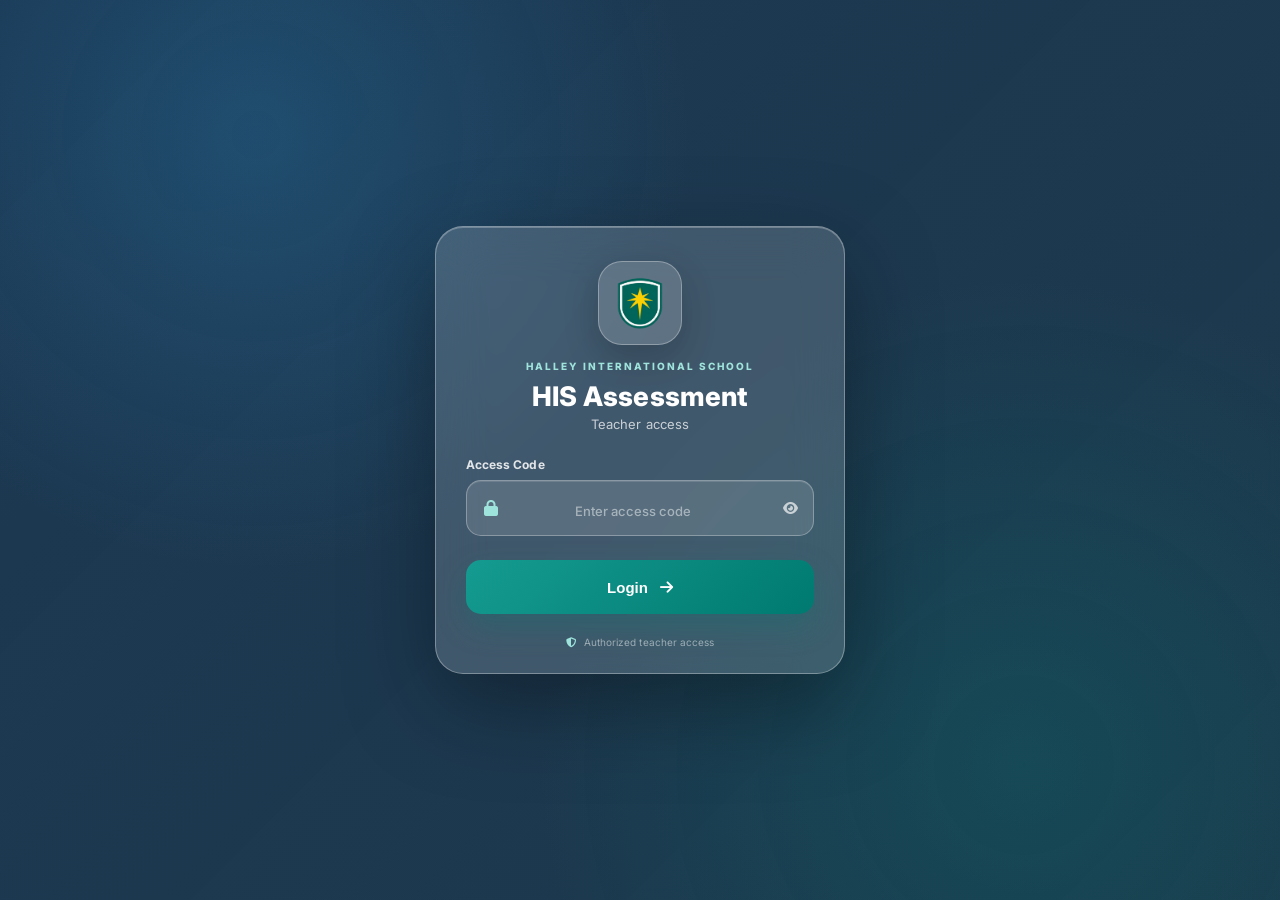
<file: index.html>
<!doctype html>
<html lang="en"><head><meta charset="utf-8"><meta name="viewport" content="width=device-width,initial-scale=1"><title>HIS Assessment Hub</title><link rel="preconnect" href="https://fonts.googleapis.com"><link rel="preconnect" href="https://fonts.gstatic.com" crossorigin><link href="https://fonts.googleapis.com/css2?family=Inter:wght@400;500;600;700;800&display=swap" rel="stylesheet"><link rel="stylesheet" href="https://cdnjs.cloudflare.com/ajax/libs/font-awesome/6.5.2/css/all.min.css"><link rel="stylesheet" href="css/style.css"><link rel="manifest" href="manifest.webmanifest"><meta name="theme-color" content="#007a70"><meta name="apple-mobile-web-app-capable" content="yes"><meta name="apple-mobile-web-app-status-bar-style" content="default"><meta name="apple-mobile-web-app-title" content="HIS Assessment"></head>
<body class="app-body"><header class="app-header"><div class="header-inner"><div class="brand-lockup"><img class="app-school-header" src="assets/his-logo.png" alt="Halley International School"><div class="app-brand-text"><div class="brand-name">HALLEY INTERNATIONAL SCHOOL</div><div class="brand-sub">Teacher Assessment Platform</div></div></div><div class="header-actions"><span class="live-pill"><i class="fa-solid fa-circle"></i> Ready</span><a href="report.html" class="icon-btn"><i class="fa-solid fa-chart-column"></i><span> Reports</span></a></div></div></header>
<main class="dashboard"><section class="welcome-row"><div><span class="section-kicker">TEACHER PORTAL</span><h1>Assessment Dashboard</h1><p>Manage classes, students and weekly assessments from one place.</p></div><button class="btn hero-btn" onclick="openClassModal()"><i class="fa-solid fa-plus"></i> Add Class</button></section>
<section class="dashboard-stats"><div class="stat-card"><div class="stat-icon blue"><i class="fa-solid fa-layer-group"></i></div><div><span>Classes</span><strong id="classCount">0</strong></div></div><div class="stat-card"><div class="stat-icon green"><i class="fa-solid fa-user-group"></i></div><div><span>Students</span><strong id="studentCount">0</strong></div></div><div class="stat-card"><div class="stat-icon purple"><i class="fa-solid fa-clipboard-check"></i></div><div><span>Assessments</span><strong id="reportCount">0</strong></div></div></section>
<section class="section-head"><div><h2>Your Classes</h2><p>Choose a class to assess or manage its students.</p></div><button class="btn soft" onclick="openClassModal()"><i class="fa-solid fa-plus"></i> New Class</button></section><section id="classes" class="class-grid"></section></main><div id="modalRoot"></div><script src="js/api.js?v=20260922-3"></script><script src="js/app.js?v=20260920-2"></script><script src="js/install.js?v=20260920-1"></script><script src="js/auth.js?v=20260921-1"></script></body></html>
</file>
<file: css/style.css>
@import url('https://fonts.googleapis.com/css2?family=Inter:wght@400;500;600;700&family=Playfair+Display:wght@600&display=swap');:root{--navy:#173f68;--blue:#2d8ac4;--light:#eef4fb;--line:#a9b4bf;--text:#1c2833;--muted:#667381;--white:#fff}*{box-sizing:border-box}body{margin:0;background:#f4f7fa;color:var(--text);font-family:Inter,Arial,sans-serif}.topbar{background:linear-gradient(135deg,#12385d,#1f5d8d);color:#fff;padding:22px 5%;display:flex;justify-content:space-between;align-items:center}.topbar.compact{padding:16px 5%}.topbar small{opacity:.9}.topbar h1{margin:5px 0 0;font-size:22px}.brand{width:58px;height:58px;border:2px solid #fff;border-radius:50%;display:grid;place-items:center;font-weight:800;letter-spacing:2px}.container{max-width:1200px;margin:28px auto;padding:0 18px}.wide{max-width:1500px}.hero,.panel{background:#fff;border:1px solid #dde5ec;border-radius:16px;box-shadow:0 8px 30px #173f6810}.hero{padding:28px;display:flex;align-items:center;justify-content:space-between;margin-bottom:22px}.eyebrow{color:var(--blue);font-size:12px;font-weight:700;text-transform:uppercase;letter-spacing:1px}.hero h2{margin:7px 0}.hero p,.hint{color:var(--muted);margin:0}.grid{display:grid;grid-template-columns:repeat(auto-fit,minmax(210px,1fr));gap:16px;margin-bottom:22px}.class-card{background:#fff;border:1px solid #dde5ec;border-radius:16px;padding:22px;transition:.2s}.class-card:hover{transform:translateY(-2px);box-shadow:0 10px 24px #173f6814}.class-card h3{margin:0 0 7px}.class-card span{color:var(--muted);font-size:13px}.class-card a{display:block;margin-top:18px}.panel{padding:20px;margin-bottom:20px}.panel-title,.table-head{display:flex;align-items:center;justify-content:space-between;gap:15px}.panel h3,.panel h2{margin:0 0 6px}.stats{display:grid;grid-template-columns:repeat(3,1fr);gap:12px}.stats div{background:var(--light);border-radius:12px;padding:16px}.stats b{display:block;font-size:25px;color:var(--navy)}.stats span{font-size:12px;color:var(--muted)}.btn{display:inline-flex;align-items:center;justify-content:center;border:0;border-radius:10px;padding:11px 16px;text-decoration:none;font-weight:700;cursor:pointer;font-size:14px}.primary{background:var(--navy);color:#fff}.ghost{background:#eef4f8;color:var(--navy)}.meta{display:grid;grid-template-columns:repeat(5,1fr);gap:12px}label{display:block;font-size:12px;font-weight:700;margin-bottom:6px;color:var(--muted)}input,select{width:100%;border:1px solid #cfd8e0;border-radius:9px;padding:10px;background:#fff;font:inherit}.table-wrap{overflow:auto;margin-top:16px}table{width:100%;border-collapse:collapse;min-width:1100px}th{background:var(--navy);color:#fff;padding:10px 8px;font-size:11px}td{border:1px solid var(--line);padding:7px;text-align:center;font-size:12px}tbody tr:nth-child(even){background:#edf3fa}td.name{text-align:left;font-weight:600;white-space:nowrap}.mark{width:42px;height:32px;border-radius:7px;border:1px solid #c8d3dd;background:#fff;font-size:19px;cursor:pointer}.mark.yes{color:#147a4d;background:#e7f6ed}.mark.no{color:#b3261e;background:#fff0ef}.average{font-weight:700;white-space:nowrap}.notes{min-width:130px}.rating{font-size:13px}.report-item{display:flex;justify-content:space-between;align-items:center;border:1px solid #dde5ec;padding:14px;border-radius:12px;margin:9px 0}.report-item strong{display:block}.report-item small{color:var(--muted)}.pdf-area{position:absolute;left:-10000px;top:0;width:1120px;background:#fff}.pdf-sheet{width:1120px;min-height:790px;background:#fff;padding:25px 35px;color:#111}.pdf-head{border:2px solid #173f68;margin-bottom:8px}.pdf-school,.pdf-title{background:#173f68;color:#fff;text-align:center;font-weight:700;padding:7px}.pdf-title{border-top:1px solid #fff;font-size:16px}.pdf-info{display:grid;grid-template-columns:1fr 1fr 2fr;gap:12px;font-size:11px;margin:8px 0}.pdf-table{width:100%;border-collapse:collapse;font-family:Arial}.pdf-table th{background:#245b86;padding:5px;font-size:9px}.pdf-table td{padding:5px;border:1px solid #888;font-size:9px}.pdf-table tr:nth-child(even) td{background:#eef2fa}.pdf-foot{margin-top:6px;background:#3c96c8;color:#fff;font-weight:700;text-align:left;padding:7px}.pdf-scale{font-size:9px;margin:5px 0}@media(max-width:800px){.hero{display:block}.hero .btn{margin-top:15px;width:100%}.meta{grid-template-columns:1fr 1fr}.stats{grid-template-columns:1fr}.topbar h1{font-size:18px}.table-head{align-items:flex-start;flex-direction:column}.table-head .btn{width:100%}}@media print{.topbar,.container>section:not(.pdf-area){display:none}.pdf-area{position:static!important;left:auto!important}.pdf-sheet{box-shadow:none}}.pdf-table .c-name{text-align:left;font-weight:600;white-space:nowrap}.pdf-table .c-mark{font-size:10px;font-weight:700}.pdf-table .c-average{font-size:8px;font-weight:700;white-space:nowrap}.pdf-table .c-notes{text-align:left;white-space:nowrap}.pdf-table tfoot td{background:#f5f7fa;font-weight:700;height:24px}.w-no{width:34px}.w-name{width:135px}.w-sub{width:68px}.w-average{width:92px}.w-notes{width:115px}.pdf-area{position:absolute;left:-12000px;top:0;width:1120px;background:#fff}
.pdf-sheet{width:1120px;height:790px;background:#fff;padding:20px 28px 14px;color:#17212b;font-family:Arial,sans-serif}
.report-header{height:64px;background:#173f68;color:#fff;border-radius:7px 7px 0 0;padding:9px 16px;display:flex;align-items:center;justify-content:space-between}
.school-brand{display:flex;align-items:center;gap:12px}.school-mark{width:45px;height:45px;border:2px solid rgba(255,255,255,.9);border-radius:50%;display:flex;align-items:center;justify-content:center;font-weight:800;font-size:13px;letter-spacing:1px}
.school-name{font-size:16px;font-weight:800;letter-spacing:.3px}.school-sub{font-size:8px;opacity:.9;margin-top:3px;letter-spacing:.7px}
.report-badge{border-left:1px solid rgba(255,255,255,.45);padding-left:16px;text-align:right;font-size:7px;line-height:1.25;letter-spacing:1px}.report-badge strong{font-size:9px}
.report-title{height:45px;background:#2d8ac4;color:#fff;display:flex;align-items:center;justify-content:space-between;padding:0 16px;font-size:14px;font-weight:600}.report-title strong{font-size:15px}
.meta-grid{display:grid;grid-template-columns:110px 145px 145px 1fr;gap:8px;margin:10px 0 7px}
.meta-box{height:38px;border:1px solid #d4dee7;border-radius:6px;background:#f6f9fc;padding:6px 9px}.meta-box span{display:block;font-size:7px;color:#6b7885;font-weight:700;letter-spacing:.8px;margin-bottom:3px}.meta-box strong{font-size:10px}.teacher-box strong{font-size:10px}
.scale-row{height:27px;border:1px solid #d4dee7;background:#fff;display:flex;align-items:center;gap:17px;padding:0 9px;font-size:7.5px;margin-bottom:7px}.scale-row .scale-label{font-weight:800;color:#173f68;letter-spacing:.7px;margin-right:3px}.scale-row b{font-size:8px;color:#173f68}
.pdf-table{width:100%;table-layout:fixed;border-collapse:collapse;font-family:Arial,sans-serif}
.pdf-table th{background:#173f68;color:#fff;padding:6px 3px;font-size:8px;line-height:1.1;border:1px solid #82909c;height:30px;white-space:normal}
.pdf-table td{padding:3px 3px;border:1px solid #aeb9c3;font-size:8.5px;height:29px;line-height:1;text-align:center;overflow:hidden}
.pdf-table tbody tr:nth-child(even) td{background:#f0f5fa}.pdf-table tbody tr:nth-child(odd) td{background:#fff}
.pdf-table .c-name{text-align:left;font-weight:600;white-space:nowrap;padding-left:7px}.pdf-table .c-mark{font-size:11px;font-weight:700}.pdf-table .mark-yes{color:#147a4d}.pdf-table .mark-no{color:#b3261e}.pdf-table .mark-empty{color:#a5afb8}
.pdf-table .c-average{font-size:7.2px;font-weight:700;white-space:nowrap}.pdf-table .c-average span{display:inline-block;padding:3px 5px;border-radius:10px;min-width:68px}.r-excellent span{background:#e7f6ed;color:#147a4d}.r-very span{background:#e8f2fb;color:#175c8a}.r-good span{background:#fff4dc;color:#8a5a00}.r-needs span{background:#fff0ef;color:#a52b24}.r-empty span{background:#f1f3f5;color:#77818a}
.pdf-table .c-notes{text-align:left;white-space:nowrap;padding-left:6px;color:#53606d}.pdf-table tfoot td{background:#dcecf7!important;color:#173f68;font-weight:800;height:30px;font-size:7.8px}.pdf-table tfoot td:first-child{text-align:left;padding-left:7px}
.w-no{width:34px}.w-name{width:145px}.w-sub{width:67px}.w-average{width:94px}.w-notes{width:118px}
.report-footer{height:22px;margin-top:7px;border-top:1px solid #d7e0e7;color:#667482;display:flex;justify-content:space-between;align-items:flex-end;font-size:7px}
@media print{.topbar,.container>section:not(.pdf-area){display:none}.pdf-area{position:static!important;left:auto!important}.pdf-sheet{box-shadow:none}}

/* Final PDF print layout: fixed A4 landscape canvas, no horizontal clipping */
.pdf-sheet{width:1122px!important;height:794px!important;min-height:794px!important;max-height:794px!important;box-sizing:border-box!important;padding:16px 18px 10px!important;overflow:hidden!important;background:#fff!important}
.report-header{height:58px!important}
.report-title{height:40px!important}
.meta-grid{margin:7px 0 5px!important}
.meta-box{height:34px!important;padding:5px 8px!important}
.scale-row{height:24px!important;margin-bottom:5px!important}
.pdf-table{width:100%!important;max-width:100%!important;table-layout:fixed!important;border-spacing:0!important}
.pdf-table th{height:27px!important;padding:4px 2px!important;font-size:7.5px!important}
.pdf-table td{height:27px!important;padding:2px!important;font-size:7.5px!important}
.pdf-table .c-name{font-size:7.8px!important}
.pdf-table .c-mark{font-size:10px!important}
.pdf-table .c-average{font-size:6.8px!important}
.pdf-table .c-average span{min-width:60px!important;padding:2px 3px!important}
.pdf-table .c-notes{font-size:7px!important}
.w-no{width:31px!important}.w-name{width:138px!important}.w-sub{width:65px!important}.w-average{width:88px!important}.w-notes{width:105px!important}
.report-footer{height:18px!important;margin-top:4px!important;font-size:6.5px!important}

/* Center the report table and keep it comfortably contained on the A4 page */
.pdf-table{width:96%!important;max-width:96%!important;margin:0 auto!important}
.report-footer{width:96%!important;margin-left:auto!important;margin-right:auto!important}

/* Final containment: the table stays inside the report frame with equal safe margins */
.pdf-sheet{padding-left:26px!important;padding-right:26px!important}
.pdf-table{width:92%!important;max-width:92%!important;margin-left:auto!important;margin-right:auto!important}
.report-footer{width:92%!important;margin-left:auto!important;margin-right:auto!important}
/* FINAL PDF LAYOUT — balanced A4 landscape */
.pdf-area{position:absolute!important;left:-15000px!important;top:0!important;width:1120px!important;background:#fff!important}
.pdf-sheet{width:1120px!important;height:790px!important;min-height:790px!important;padding:16px 28px 12px!important;background:#fff!important;color:#17212b!important;font-family:Arial,sans-serif!important}
.report-header{height:66px!important;padding:9px 16px!important;border-radius:6px 6px 0 0!important}
.school-mark{width:44px!important;height:44px!important;font-size:12px!important}
.school-name{font-size:15px!important}
.school-sub{font-size:7.5px!important}
.report-badge{font-size:7px!important}
.report-title{height:42px!important;padding:0 16px!important;font-size:13px!important}
.report-title strong{font-size:14px!important}
.meta-grid{grid-template-columns:100px 145px 145px 1fr!important;gap:8px!important;margin:8px 0 6px!important}
.meta-box{height:36px!important;padding:6px 9px!important}
.scale-row{height:25px!important;margin-bottom:6px!important;padding:0 9px!important;gap:15px!important}
.pdf-table{width:1064px!important;height:auto!important;table-layout:fixed!important;border-collapse:collapse!important}
.pdf-table th{height:30px!important;padding:4px 2px!important;font-size:7.6px!important;line-height:1.05!important}
.pdf-table td{height:28px!important;padding:3px 2px!important;font-size:8.2px!important;line-height:1!important}
.pdf-table .c-name{padding-left:7px!important;font-size:8.3px!important}
.pdf-table .c-mark{font-size:10.5px!important}
.pdf-table .c-average{font-size:7px!important}
.pdf-table .c-average span{min-width:68px!important;padding:3px 4px!important}
.pdf-table .c-notes{font-size:7.8px!important;padding-left:6px!important}
.pdf-table tfoot td{height:29px!important;font-size:7.6px!important}
.w-no{width:32px!important}
.w-name{width:155px!important}
.w-sub{width:82px!important}
.w-average{width:100px!important}
.w-notes{width:121px!important}
.report-footer{height:20px!important;margin-top:5px!important;font-size:6.8px!important}

.app-body{min-height:100vh;background:radial-gradient(circle at 15% 0%,#eaf6ff 0,#f7f9fc 35%,#f4f7fb 100%);color:#172433}
.app-header{background:linear-gradient(115deg,#0b2d4b,#123f67 55%,#17658b);color:#fff;box-shadow:0 8px 30px #0b2d4b26}.header-inner{max-width:1440px;margin:auto;padding:18px 28px;display:flex;align-items:center;justify-content:space-between}.brand-lockup{display:flex;align-items:center;gap:13px}.brand-orb{width:47px;height:47px;border:1px solid #ffffff70;border-radius:14px;display:grid;place-items:center;font-weight:800;background:#ffffff12}.brand-name{font-weight:800;font-size:14px}.brand-sub{font-size:10px;opacity:.7;margin-top:3px}.header-actions{display:flex;gap:10px;align-items:center}.live-pill{font-size:11px;background:#ffffff12;border:1px solid #ffffff22;padding:8px 11px;border-radius:999px}.live-pill i{font-size:6px;color:#63d69b;margin-right:5px}.icon-btn{color:#fff;text-decoration:none;background:#ffffff12;border:1px solid #ffffff20;padding:9px 13px;border-radius:10px;font-size:12px}
.dashboard{max-width:1440px;margin:auto;padding:36px 28px 60px}.welcome-row{display:flex;align-items:flex-end;justify-content:space-between;gap:20px;margin-bottom:25px}.section-kicker{font-size:10px;font-weight:800;letter-spacing:1.5px;color:#2f8fca}.welcome-row h1{font-size:34px;letter-spacing:-1px;margin:7px 0 5px}.welcome-row p,.section-head p{color:#718096;margin:0;font-size:13px}.hero-btn{padding:13px 18px!important;box-shadow:0 10px 24px #123c6320}
.dashboard-stats{display:grid;grid-template-columns:repeat(3,1fr);gap:15px;margin-bottom:35px}.stat-card{background:#fff;border:1px solid #e2e8f0;border-radius:16px;padding:18px;display:flex;align-items:center;gap:13px;box-shadow:0 8px 30px #173f6808}.stat-icon{width:43px;height:43px;border-radius:13px;display:grid;place-items:center}.stat-icon.blue{background:#e8f4fc;color:#287fae}.stat-icon.green{background:#e8f8f1;color:#159a6b}.stat-icon.purple{background:#f0ecff;color:#7459d9}.stat-card span{display:block;color:#718096;font-size:11px}.stat-card strong{display:block;color:#123c63;font-size:25px;margin-top:2px}.section-head{display:flex;justify-content:space-between;align-items:center;margin:0 0 14px}.section-head h2{margin:0;font-size:19px}
.class-grid{display:grid;grid-template-columns:repeat(auto-fill,minmax(250px,1fr));gap:16px}.class-card{background:#fff!important;border:1px solid #e2e8f0!important;border-radius:18px!important;padding:18px!important;box-shadow:0 8px 30px #173f6808!important}.class-card-top{display:flex;justify-content:space-between}.class-avatar{width:43px;height:43px;border-radius:13px;background:#e8f4fc;color:#2375a1;display:grid;place-items:center}.more-btn{border:0;background:#f3f6f9;color:#6c7a88;width:34px;height:34px;border-radius:9px;cursor:pointer}.class-code{font-size:9px;font-weight:800;color:#2f8fca;letter-spacing:1px;margin-top:17px}.class-card h3{font-size:19px;margin:4px 0 6px}.class-card p{font-size:11px;color:#718096;margin:0}.card-actions{display:flex;gap:8px;margin-top:17px}.flex{flex:1}.soft{background:#edf4f9!important;color:#123c63!important;border:1px solid #dce8f0!important}.empty-state{grid-column:1/-1;text-align:center;background:#fff;border:1px dashed #cdd8e2;border-radius:18px;padding:50px}.empty-state>div{width:60px;height:60px;border-radius:18px;background:#edf5fa;color:#2f8fca;display:grid;place-items:center;margin:auto;font-size:22px}.empty-state h3{margin:15px 0 5px}.empty-state p{color:#718096;font-size:12px}
.modal-backdrop{position:fixed;inset:0;background:#071c2e99;backdrop-filter:blur(6px);display:flex;align-items:center;justify-content:center;padding:20px;z-index:999}.modal-card{width:min(620px,100%);max-height:90vh;overflow:auto;background:#fff;border-radius:20px;box-shadow:0 30px 80px #061a2d55;padding:24px}.modal-head{display:flex;justify-content:space-between;margin-bottom:20px}.modal-head h2{margin:5px 0 3px;font-size:22px}.modal-head p{margin:0;color:#718096;font-size:11px}.close-btn{border:0;background:#f1f4f7;width:34px;height:34px;border-radius:9px;cursor:pointer}.modal-card label{margin-bottom:14px}.modal-card input{height:43px}.modal-actions{display:flex;justify-content:flex-end;gap:9px;margin-top:20px;padding-top:15px;border-top:1px solid #e2e8f0}.menu-actions{display:grid;gap:9px}.menu-action{display:flex;align-items:center;gap:13px;text-align:left;background:#f8fafc;border:1px solid #e4eaf0;padding:13px;border-radius:12px;cursor:pointer;color:#172433}.menu-action>i{width:34px;height:34px;border-radius:9px;background:#eaf4fa;color:#2f8fca;display:grid;place-items:center}.menu-action span{font-weight:700;font-size:13px}.menu-action small{display:block;color:#718096;font-weight:400;font-size:10px;margin-top:3px}.menu-action.danger{color:#d64545}.menu-action.danger>i{background:#fff0f0;color:#d64545}
.student-add{display:flex;gap:8px;margin-bottom:14px}.student-add input{flex:1}.student-list{display:grid;gap:7px;max-height:380px;overflow:auto}.student-row{display:flex;align-items:center;gap:8px}.student-number{width:32px;color:#9aa7b3;font-size:10px;font-weight:800;text-align:center}.student-row input{flex:1;height:38px;padding:8px 11px}.mini-btn{width:36px;height:36px;border:0;border-radius:9px;cursor:pointer}.mini-btn.danger{background:#fff1f1;color:#d64545}.empty-students{text-align:center;padding:30px;color:#718096}.empty-students i{font-size:24px;color:#a9b6c2}.toast{position:fixed;right:22px;bottom:22px;z-index:1100;background:#173f68;color:#fff;padding:12px 15px;border-radius:11px;box-shadow:0 15px 40px #173f6840;display:flex;gap:9px;transform:translateY(20px);opacity:0;transition:.25s}.toast.show{transform:translateY(0);opacity:1}.toast.success i{color:#67d69e}.toast.error i{color:#ff8e8e}
@media(max-width:800px){.dashboard{padding:25px 16px}.header-inner{padding:14px 16px}.brand-name{font-size:11px}.header-actions .live-pill{display:none}.welcome-row{align-items:stretch;flex-direction:column}.welcome-row h1{font-size:28px}.dashboard-stats{grid-template-columns:1fr}.section-head{align-items:flex-start;gap:10px}.class-grid{grid-template-columns:1fr}.modal-card{padding:18px}.modal-actions{flex-wrap:wrap}.modal-actions .btn{flex:1}}
.assessment-hero{background:linear-gradient(135deg,#fff,#f4f9fd);border:1px solid #dfe8ef;border-radius:20px;padding:25px 27px;margin-bottom:16px;display:flex;justify-content:space-between;align-items:center;gap:20px;box-shadow:0 12px 35px #173f6809}.assessment-hero h1{margin:5px 0;font-size:28px}.assessment-hero p{margin:0;color:#718096;font-size:12px}.assessment-actions{display:flex;gap:8px;white-space:nowrap}.assessment-summary{display:grid;grid-template-columns:repeat(4,1fr);gap:10px;margin-bottom:16px}.assessment-summary>div{background:#fff;border:1px solid #e2e8f0;border-radius:13px;padding:12px 15px}.assessment-summary span{font-size:10px;color:#718096}.assessment-summary strong{display:block;font-size:20px;color:#123c63;margin-top:3px}.rating{font-size:12px;color:#596978}.rating i{color:#2f8fca;margin-right:5px}@media(max-width:800px){.assessment-hero{flex-direction:column;align-items:stretch}.assessment-actions{white-space:normal}.assessment-actions .btn{flex:1}.assessment-summary{grid-template-columns:repeat(2,1fr)}}
/* APP POLISH — clean, balanced, teacher-first interface */
html{scroll-behavior:smooth}
body.app-body{letter-spacing:.05px}
.app-header{position:sticky;top:0;z-index:50}
.header-inner{min-height:72px}
.assessment-hero{border-color:#dbe6ef;background:linear-gradient(135deg,#ffffff 0%,#f7fbfe 100%)}
.assessment-hero h1{letter-spacing:-.7px;color:#102f4c}
.assessment-actions .btn{min-height:42px}
.panel.meta{padding:17px 18px;border-color:#dfe7ee}
.meta label{font-size:10px;letter-spacing:.2px;color:#647487}
.meta input,.meta select{height:40px;font-size:12px;color:#172433}
.meta input:focus,.meta select:focus,.notes:focus{outline:0;border-color:#3c94c5;box-shadow:0 0 0 3px #3c94c51a}
.assessment-summary>div{position:relative;overflow:hidden}
.assessment-summary>div:after{content:'';position:absolute;left:0;top:0;bottom:0;width:3px;background:#2f8fca}
.assessment-summary>div:nth-child(2):after{background:#159a6b}
.assessment-summary>div:nth-child(3):after{background:#7459d9}
.assessment-summary>div:nth-child(4):after{background:#d06b55}
.table-wrap{margin-top:0;border-radius:12px;overflow:auto}
#assessmentTable{min-width:1120px}
#assessmentTable th{height:42px;background:#143f67;font-size:10px;letter-spacing:.1px;padding:8px 6px;position:sticky;top:0;z-index:2}
#assessmentTable td{height:43px;padding:5px 6px;border-color:#d6dfe7;font-size:11px}
#assessmentTable tbody tr:hover td{background:#f7fbfe}
#assessmentTable td.name{font-weight:700;color:#24384a}
#assessmentTable td:first-child{color:#8a98a5;font-weight:700;width:42px}
#assessmentTable .mark{width:38px;height:34px;border-radius:9px;transition:.15s;font-weight:800}
#assessmentTable .mark:hover{transform:scale(1.05);box-shadow:0 4px 12px #173f6820}
#assessmentTable .mark.yes{border-color:#9ed9bd}
#assessmentTable .mark.no{border-color:#efb5b0}
#assessmentTable .average{font-size:10px}
#assessmentTable .notes{height:34px;min-width:125px;border-radius:8px;padding:7px 9px;font-size:10px}
.empty-table{height:220px!important;background:#fff!important}
.empty-table>div{display:flex;flex-direction:column;align-items:center;justify-content:center;gap:8px;color:#718096}
.empty-table i{font-size:28px;color:#3b91bf}
.empty-table strong{font-size:14px;color:#29465f}
.empty-table span{font-size:11px}
.rating{padding:14px 17px!important;background:#fbfdff!important}
.btn{transition:.16s}
.btn:hover{transform:translateY(-1px)}
.btn.primary:hover{box-shadow:0 7px 18px #123f6730}
.class-card{transition:transform .16s,box-shadow .16s}
.class-card:hover{transform:translateY(-3px)!important;box-shadow:0 16px 35px #173f6812!important}
@media(max-width:800px){
 .header-inner{min-height:62px}
 .assessment-summary{gap:8px}
 .assessment-summary>div{padding:11px}
 .panel.meta{padding:14px}
}

/* FINAL REPORT — clean school form, balanced like the original paper template */
.pdf-area{position:absolute!important;left:-15000px!important;top:0!important;width:1120px!important;background:#fff!important}
.pdf-sheet{width:1120px!important;height:790px!important;box-sizing:border-box!important;padding:18px 24px 10px!important;background:#fff!important;color:#18232d!important;font-family:Arial,Helvetica,sans-serif!important;overflow:hidden!important}
.school-header{width:100%;background:#173f68;color:#fff;text-align:center;border-radius:0!important}
.school-name{height:32px;display:flex;align-items:center;justify-content:center;font-size:15px;font-weight:700;letter-spacing:.2px}
.school-line{height:1px;background:#ffffffaa;margin:0 1px}
.report-name{height:34px;display:flex;align-items:center;justify-content:center;font-size:14px;font-weight:700}
.info-line{height:34px;display:grid;grid-template-columns:110px 150px 150px 1fr;align-items:center;column-gap:16px;font-size:9px;border-bottom:1px solid #d4dbe1}
.info-line .teacher{padding-left:10px}
.scale-line{height:27px;display:flex;align-items:center;gap:17px;font-size:8px;border-bottom:1px solid #cfd7de}
.scale-line b{color:#173f68;margin-right:2px}
.pdf-table{width:100%!important;max-width:none!important;margin:7px 0 0!important;border-collapse:collapse!important;table-layout:fixed!important}
.pdf-table th{height:31px!important;padding:4px 2px!important;background:#173f68!important;color:#fff!important;border:1px solid #8996a2!important;font-size:7.6px!important;font-weight:700!important;line-height:1.05!important;vertical-align:middle!important}
.pdf-table td{height:29px!important;padding:3px 2px!important;border:1px solid #9ca8b2!important;font-size:8.2px!important;line-height:1!important;text-align:center!important;vertical-align:middle!important}
.pdf-table tbody tr:nth-child(even) td{background:#edf2f8!important}.pdf-table tbody tr:nth-child(odd) td{background:#fff!important}
.pdf-table .c-no{font-weight:600;color:#5e6b76}
.pdf-table .c-name{text-align:left!important;padding-left:7px!important;font-weight:600!important;white-space:nowrap!important}
.pdf-table .c-mark{font-size:11px!important;font-weight:700!important}
.pdf-table .mark-yes{color:#18794e!important}.pdf-table .mark-no{color:#b42d28!important}.pdf-table .mark-empty{color:#fff!important}
.pdf-table .c-average{font-size:7px!important;font-weight:700!important;white-space:nowrap!important}
.pdf-table .c-average span{display:inline-block;min-width:66px;padding:3px 5px;border-radius:9px}
.r-excellent span{background:#e3f3e9;color:#18794e}.r-very span{background:#e8f1fa;color:#1e5f8d}.r-good span{background:#fff2d6;color:#8a6100}.r-needs span{background:#fdeceb;color:#ae3029}.r-empty span{background:#f3f5f7;color:#7b8790}
.pdf-table .c-notes{text-align:left!important;padding-left:6px!important;color:#52616d!important;white-space:nowrap!important}
.pdf-table tfoot td{height:30px!important;background:#d9ebf6!important;color:#173f68!important;font-weight:700!important;font-size:7.8px!important}
.pdf-table tfoot td:first-child{text-align:left!important;padding-left:7px!important}
.w-no{width:4%!important}.w-name{width:16%!important}.w-sub{width:7%!important}.w-average{width:9%!important}.w-notes{width:15%!important}
.report-footer{height:19px!important;border-top:1px solid #d5dde4!important;margin-top:5px!important;padding:0 2px!important;display:flex!important;align-items:flex-end!important;justify-content:space-between!important;color:#7a8792!important;font-size:6.8px!important}

/* FINAL HIGH-QUALITY REPORT — centered, print-first */
.pdf-area{position:absolute!important;left:-20000px!important;top:0!important;width:1200px!important;background:#fff!important}
.pdf-sheet{width:1200px!important;height:848px!important;box-sizing:border-box!important;padding:18px 28px 12px!important;background:#fff!important;color:#13283b!important;font-family:Arial,Helvetica,sans-serif!important;overflow:hidden!important}
.school-top{height:72px;background:#fff;display:flex;align-items:center;padding:0 20px;border-top:3px solid #173f68}
.logo-mark{width:48px;height:48px;border-radius:50%;border:2px solid #173f68;color:#173f68;display:grid;place-items:center;font-weight:800;font-size:13px;letter-spacing:1px;margin-right:13px}
.school-copy{flex:1}.school-name{font-size:19px;font-weight:800;letter-spacing:.6px;color:#173f68}.school-tag{font-size:8px;letter-spacing:4px;color:#173f68;margin-top:5px}.school-motto{text-align:right;border-left:1px solid #b8c9d6;padding-left:20px;color:#173f68;font-size:7px;letter-spacing:2px;line-height:1.5}
.report-title{height:44px;border-radius:8px;background:#173f68;color:#fff;display:flex;align-items:center;justify-content:center;gap:8px;font-size:17px;font-weight:700;margin:0 0 10px}.report-title strong{font-size:17px}
.info-grid{display:grid;grid-template-columns:1fr 1fr 1fr 2fr;gap:9px;margin-bottom:8px}.info-grid>div{height:36px;border:1px solid #c8d9e6;border-radius:6px;background:#f7fbfe;padding:6px 10px;display:flex;align-items:center;gap:12px}.info-grid label{font-size:7px;letter-spacing:1px;color:#687b8c;margin:0}.info-grid b{font-size:10px;color:#173f68}
.scale-row{height:28px;border-radius:6px;background:#e8f4fc;color:#173f68;display:flex;align-items:center;justify-content:center;gap:21px;font-size:8px;margin-bottom:8px}.scale-row strong{font-size:9px}.scale-row b{font-size:9px}
.pdf-table{width:96%!important;margin:0 auto!important;table-layout:fixed!important;border-collapse:collapse!important}
.pdf-table th{height:32px!important;padding:5px 2px!important;background:#173f68!important;color:#fff!important;border:1px solid #8295a5!important;font-size:8px!important;font-weight:700!important;line-height:1.05!important}
.pdf-table td{height:30px!important;padding:3px 2px!important;border:1px solid #aebdca!important;font-size:8.5px!important;text-align:center!important;vertical-align:middle!important}
.pdf-table tbody tr:nth-child(even) td{background:#edf5fb!important}.pdf-table tbody tr:nth-child(odd) td{background:#fff!important}
.c-name{text-align:left!important;padding-left:8px!important;font-weight:600!important;white-space:nowrap!important}.c-no{color:#5c6d7b;font-weight:600}.c-mark{font-size:12px!important;font-weight:800!important}.mark-yes{color:#159653!important}.mark-no{color:#dc3933!important}.mark-empty{color:#9aa8b3!important}
.c-average{font-size:7px!important;font-weight:700!important;white-space:nowrap!important}.c-average span{display:inline-block;min-width:72px;padding:4px 6px;border-radius:12px}.r-excellent span{background:#dff4e8;color:#12814b}.r-very span{background:#dceefa;color:#175e8d}.r-good span{background:#fff0c9;color:#876000}.r-needs span{background:#fde1df;color:#b72f2a}.r-empty span{background:#f1f4f6;color:#76838d}
.c-notes{text-align:left!important;color:#627180!important}
.pdf-table tfoot td{height:32px!important;background:#dceefa!important;color:#173f68!important;font-weight:800!important;font-size:8px!important}.pdf-table tfoot td:first-child{text-align:left!important;padding-left:10px!important}
.w-no{width:4%!important}.w-name{width:16%!important}.w-sub{width:7%!important}.w-average{width:10%!important}.w-notes{width:14%!important}
.signature-row{width:96%;margin:9px auto 0;height:38px;border-top:1px solid #d8e2e9;display:grid;grid-template-columns:1fr 1fr 1fr;align-items:end;color:#536575;font-size:7.5px}.signature-row>div:nth-child(2){text-align:center;color:#173f68;font-weight:700}.signature-row small{font-weight:400;font-size:6.5px}.signature-row span{display:inline-block;width:110px;border-bottom:1px solid #9aabb8;margin-left:5px;transform:translateY(-2px)}

/* REFINED PRINT DESIGN — elegant, centered, balanced */
.pdf-area{position:absolute!important;left:-20000px!important;top:0!important;width:1200px!important;background:#fff!important}
.pdf-sheet{width:1200px!important;height:848px!important;box-sizing:border-box!important;padding:14px 24px 10px!important;background:#fff!important;color:#17324b!important;font-family:Arial,Helvetica,sans-serif!important;overflow:hidden!important}
.school-header{height:72px!important;background:#fff!important;border-top:4px solid #173f68!important;display:flex!important;align-items:center!important;padding:0 18px!important}
.crest{width:48px!important;height:48px!important;border-radius:50%!important;border:2px solid #173f68!important;color:#173f68!important;display:grid!important;place-items:center!important;font-size:13px!important;font-weight:800!important;letter-spacing:1px!important;margin-right:14px!important}
.school-copy{flex:1!important}.school-name{font-size:20px!important;font-weight:800!important;letter-spacing:.6px!important;color:#173f68!important}.school-sub{font-size:8px!important;letter-spacing:4px!important;color:#173f68!important;margin-top:5px!important}
.school-side{border-left:1px solid #b8c8d6!important;padding-left:18px!important;text-align:right!important;color:#173f68!important;font-size:7px!important;line-height:1.4!important;letter-spacing:1.8px!important}.school-side b{font-size:8px!important}
.title-bar{height:48px!important;background:#173f68!important;color:#fff!important;border-radius:7px!important;display:flex!important;align-items:center!important;justify-content:center!important;gap:8px!important;font-size:17px!important;font-weight:700!important;margin-bottom:9px!important}.title-bar strong{font-size:17px!important}
.info-grid{display:grid!important;grid-template-columns:1fr 1fr 1fr 2.1fr!important;gap:9px!important;margin-bottom:7px!important}
.info-grid>div{height:39px!important;border:1px solid #c8d9e6!important;border-radius:7px!important;background:#f7fbfe!important;padding:6px 11px!important;display:flex!important;align-items:center!important;gap:14px!important}.info-grid label{font-size:7px!important;letter-spacing:1px!important;color:#708291!important;margin:0!important}.info-grid b{font-size:10px!important;color:#173f68!important}
.scale-box{height:30px!important;border-radius:7px!important;background:#e8f4fc!important;color:#173f68!important;display:flex!important;align-items:center!important;justify-content:center!important;gap:22px!important;font-size:8px!important;margin-bottom:8px!important}.scale-box strong{font-size:9px!important}.scale-box b{font-size:9px!important}
.pdf-table{width:94%!important;margin:0 auto!important;table-layout:fixed!important;border-collapse:collapse!important}
.pdf-table th{height:36px!important;padding:5px 2px!important;background:#173f68!important;color:#fff!important;border:1px solid #8195a6!important;font-size:8px!important;font-weight:700!important;line-height:1.05!important;vertical-align:middle!important}
.pdf-table td{height:34px!important;padding:3px 2px!important;border:1px solid #a9bac8!important;font-size:8.7px!important;text-align:center!important;vertical-align:middle!important}
.pdf-table tbody tr:nth-child(even) td{background:#edf5fb!important}.pdf-table tbody tr:nth-child(odd) td{background:#fff!important}
.c-no{color:#667887!important;font-weight:600!important}.c-name{text-align:left!important;padding-left:9px!important;font-weight:600!important;white-space:nowrap!important}.c-mark{font-size:12px!important;font-weight:800!important}.mark-yes{color:#159653!important}.mark-no{color:#dc3933!important}.mark-empty{color:#9ba9b3!important}
.c-average{font-size:7.2px!important;font-weight:700!important;white-space:nowrap!important}.c-average span{display:inline-block!important;min-width:74px!important;padding:4px 5px!important;border-radius:12px!important}.r-excellent span{background:#dff4e8!important;color:#12814b!important}.r-very span{background:#dceefa!important;color:#175e8d!important}.r-good span{background:#fff0c9!important;color:#876000!important}.r-needs span{background:#fde1df!important;color:#b72f2a!important}.r-empty span{background:#f1f4f6!important;color:#76838d!important}
.c-notes{text-align:left!important;padding-left:7px!important;color:#627180!important}.pdf-table tfoot td{height:35px!important;background:#dceefa!important;color:#173f68!important;font-weight:800!important;font-size:8.5px!important}.pdf-table tfoot td:first-child{text-align:left!important;padding-left:10px!important}
.w-no{width:4%!important}.w-name{width:16%!important}.w-sub{width:7%!important}.w-average{width:10%!important}.w-notes{width:14%!important}
.signature-row{width:94%!important;margin:8px auto 0!important;height:35px!important;border-top:1px solid #d8e2e9!important;display:grid!important;grid-template-columns:1fr 1fr 1fr!important;align-items:end!important;color:#536575!important;font-size:7.5px!important}.signature-row>div:nth-child(2){text-align:center!important;color:#173f68!important;font-weight:700!important}.signature-row small{font-weight:400!important;font-size:6.5px!important}.signature-row span{display:inline-block!important;width:115px!important;border-bottom:1px solid #9aabb8!important;margin-left:5px!important;transform:translateY(-2px)!important}

/* PRINT MASTER v2 — balanced A4, no dead space */
.pdf-area{position:absolute!important;left:-30000px!important;top:0!important;width:1122px!important;background:#fff!important}
.pdf-sheet{width:1122px!important;height:794px!important;box-sizing:border-box!important;padding:12px 18px 8px!important;background:#fff!important;color:#17324b!important;font-family:Arial,Helvetica,sans-serif!important;overflow:hidden!important}
.school-head{height:68px!important;display:flex!important;align-items:center!important;padding:0 20px!important;border-top:4px solid #173f68!important;border-bottom:1px solid #d5e0e8!important;background:#fff!important}
.school-crest{width:46px!important;height:46px!important;border-radius:50%!important;border:2px solid #173f68!important;display:grid!important;place-items:center!important;color:#173f68!important;font-size:13px!important;font-weight:800!important;letter-spacing:1px!important;margin-right:13px!important}
.school-brand{flex:1!important}.school-name{font-size:20px!important;line-height:1!important;font-weight:800!important;letter-spacing:.5px!important;color:#173f68!important}.school-sub{font-size:8px!important;letter-spacing:4px!important;margin-top:6px!important;color:#173f68!important}
.school-motto{border-left:1px solid #b7c7d5!important;padding-left:18px!important;text-align:center!important;color:#173f68!important;font-size:7px!important;letter-spacing:2px!important;line-height:1.45!important}
.report-title{height:44px!important;margin:8px 0!important;border-radius:7px!important;background:#173f68!important;color:#fff!important;display:flex!important;align-items:center!important;justify-content:center!important;font-size:16px!important;font-weight:700!important;letter-spacing:.1px!important}.report-title strong{margin-left:6px!important;font-size:16px!important}
.info-grid{display:grid!important;grid-template-columns:1fr 1.35fr 1.35fr 2.2fr!important;gap:8px!important;margin-bottom:7px!important}.info-grid>div{height:36px!important;display:flex!important;align-items:center!important;gap:12px!important;padding:5px 10px!important;border:1px solid #c8d9e6!important;border-radius:6px!important;background:#f7fbfe!important}.info-grid label{font-size:7px!important;letter-spacing:1px!important;color:#708291!important;margin:0!important}.info-grid b{font-size:9.5px!important;color:#173f68!important}
.scale-box{height:27px!important;margin-bottom:7px!important;border-radius:6px!important;background:#e8f4fc!important;color:#173f68!important;display:flex!important;align-items:center!important;justify-content:center!important;gap:20px!important;font-size:7.7px!important}.scale-box strong{font-size:8.5px!important}.scale-box b{font-size:8.5px!important}
.pdf-table{width:100%!important;margin:0!important;table-layout:fixed!important;border-collapse:collapse!important}
.pdf-table th{height:31px!important;padding:4px 2px!important;background:#173f68!important;color:#fff!important;border:1px solid #8ca0b0!important;font-size:7.7px!important;font-weight:700!important;line-height:1.05!important;vertical-align:middle!important}
.pdf-table td{height:29px!important;padding:3px 2px!important;border:1px solid #a9bac8!important;font-size:8.4px!important;text-align:center!important;vertical-align:middle!important}
.pdf-table tbody tr:nth-child(even) td{background:#edf5fb!important}.pdf-table tbody tr:nth-child(odd) td{background:#fff!important}
.c-no{color:#667887!important;font-weight:600!important}.c-name{text-align:left!important;padding-left:8px!important;font-weight:600!important;white-space:nowrap!important}.c-mark{font-size:11px!important;font-weight:800!important}.mark-yes{color:#159653!important}.mark-no{color:#dc3933!important}.mark-empty{color:#9ba9b3!important}
.c-average{font-size:7px!important;font-weight:700!important;white-space:nowrap!important}.c-average span{display:inline-block!important;min-width:70px!important;padding:3px 5px!important;border-radius:11px!important}.r-excellent span{background:#dff4e8!important;color:#12814b!important}.r-very span{background:#dceefa!important;color:#175e8d!important}.r-good span{background:#fff0c9!important;color:#876000!important}.r-needs span{background:#fde1df!important;color:#b72f2a!important}.r-empty span{background:#f1f4f6!important;color:#76838d!important}
.c-notes{text-align:left!important;padding-left:6px!important;color:#627180!important}.pdf-table tfoot td{height:30px!important;background:#dceefa!important;color:#173f68!important;font-weight:800!important;font-size:8px!important}.pdf-table tfoot td:first-child{text-align:left!important;padding-left:9px!important}
.w-no{width:4%!important}.w-name{width:16%!important}.w-sub{width:7%!important}.w-average{width:10%!important}.w-notes{width:14%!important}
.signature-row{height:30px!important;margin-top:5px!important;display:grid!important;grid-template-columns:1fr 1fr 1fr!important;align-items:end!important;border-top:1px solid #d9e2e9!important;color:#536575!important;font-size:7px!important}.signature-row>div:nth-child(2){text-align:center!important;color:#173f68!important}.signature-row small{display:block!important;font-size:6px!important;margin-top:2px!important}.signature-row span{display:inline-block!important;width:105px!important;border-bottom:1px solid #9aabb8!important;margin-left:5px!important;transform:translateY(-2px)!important}

/* H.I.S. OFFICIAL BRAND REPORT */
.pdf-area{position:absolute!important;left:-30000px!important;top:0!important;width:1122px!important;background:#fff!important}
.pdf-sheet{width:1122px!important;height:794px!important;box-sizing:border-box!important;padding:12px 18px 8px!important;background:#fff!important;color:#123b5d!important;font-family:Arial,Helvetica,sans-serif!important;overflow:hidden!important}
.school-head{height:72px!important;display:grid!important;grid-template-columns:260px 1fr 150px!important;align-items:center!important;border-top:4px solid #123b5d!important;border-bottom:1px solid #d7e2e9!important;padding:0 18px!important;background:#fff!important}
.brand-logo{width:52px!important;height:52px!important;border:2px solid #006b63!important;border-radius:50%!important;display:grid!important;place-items:center!important;color:#f4c62a!important;background:#006b63!important;font-size:27px!important;float:left!important;margin-right:12px!important}
.school-brand{display:flex!important;align-items:center!important}.school-name{font-family:Georgia,serif!important;font-size:26px!important;font-weight:700!important;color:#123b5d!important;line-height:1!important}.school-full{font-size:7px!important;letter-spacing:.7px!important;color:#006b63!important;margin-top:5px!important}
.school-center{text-align:center!important}.school-title{font-family:Georgia,serif!important;font-size:25px!important;font-weight:700!important;color:#123b5d!important}.school-tag{font-size:8px!important;letter-spacing:4px!important;color:#006b63!important;margin-top:4px!important}
.school-motto{border-left:1px solid #a9bdc9!important;padding-left:14px!important;text-align:center!important;font-size:7px!important;letter-spacing:1.5px!important;line-height:1.5!important;color:#006b63!important}
.report-title{height:44px!important;margin:8px 0!important;border-radius:7px!important;background:#006b63!important;color:#fff!important;display:flex!important;align-items:center!important;justify-content:center!important;font-family:Georgia,serif!important;font-size:17px!important;font-weight:700!important}.report-title strong{margin-left:7px!important}
.info-grid{display:grid!important;grid-template-columns:1fr 1.35fr 1.35fr 2.2fr!important;gap:8px!important;margin-bottom:7px!important}.info-grid>div{height:36px!important;display:flex!important;align-items:center!important;gap:12px!important;padding:5px 10px!important;border:1px solid #c8d9e6!important;border-radius:6px!important;background:#f8fbfc!important}.info-grid label{font-size:7px!important;letter-spacing:1px!important;color:#667d8c!important}.info-grid b{font-size:9.5px!important;color:#123b5d!important}
.scale-box{height:27px!important;margin-bottom:7px!important;border-radius:6px!important;background:#e5f3f1!important;color:#123b5d!important;display:flex!important;align-items:center!important;justify-content:center!important;gap:20px!important;font-size:7.7px!important}.scale-box strong{font-size:8.5px!important;color:#006b63!important}
.pdf-table{width:100%!important;margin:0!important;table-layout:fixed!important;border-collapse:collapse!important}.pdf-table th{height:31px!important;padding:4px 2px!important;background:#006b63!important;color:#fff!important;border:1px solid #7fa7a4!important;font-size:7.7px!important}.pdf-table td{height:29px!important;padding:3px 2px!important;border:1px solid #a8c0c5!important;font-size:8.4px!important;text-align:center!important}.pdf-table tbody tr:nth-child(even) td{background:#eef8f7!important}.pdf-table tbody tr:nth-child(odd) td{background:#fff!important}
.c-name{text-align:left!important;padding-left:8px!important;font-weight:600!important}.c-mark{font-size:11px!important;font-weight:800!important}.mark-yes{color:#0b9864!important}.mark-no{color:#d83a35!important}.mark-empty{color:#9ba9b3!important}.c-average span{display:inline-block!important;min-width:70px!important;padding:3px 5px!important;border-radius:11px!important}.r-excellent span{background:#dff4e8!important;color:#12814b!important}.r-very span{background:#dceefa!important;color:#175e8d!important}.r-good span{background:#fff0c9!important;color:#876000!important}.r-needs span{background:#fde1df!important;color:#b72f2a!important}.r-empty span{background:#f1f4f6!important;color:#76838d!important}.c-notes{text-align:left!important;padding-left:6px!important}.pdf-table tfoot td{height:30px!important;background:#dcefed!important;color:#123b5d!important;font-weight:800!important}.w-no{width:4%!important}.w-name{width:16%!important}.w-sub{width:7%!important}.w-average{width:10%!important}.w-notes{width:14%!important}
.signature-row{height:30px!important;margin-top:5px!important;display:grid!important;grid-template-columns:1fr 1fr 1fr!important;align-items:end!important;border-top:1px solid #d9e2e9!important;color:#536575!important;font-size:7px!important}.signature-row>div:nth-child(2){text-align:center!important;color:#123b5d!important}.signature-row small{display:block!important;font-size:6px!important;margin-top:2px!important}.signature-row span{display:inline-block!important;width:105px!important;border-bottom:1px solid #9aabb8!important;margin-left:5px!important;transform:translateY(-2px)!important}

/* IN-APP REPORT PREVIEW */
.preview-overlay{position:fixed;inset:0;background:#17212b;display:flex;flex-direction:column;z-index:99999}
.preview-toolbar{min-height:64px;background:#fff;border-bottom:1px solid #d8e2e9;display:flex;align-items:center;justify-content:space-between;padding:10px 22px;box-sizing:border-box;gap:15px}
.preview-toolbar strong{display:block;color:#173f68;font-size:15px}.preview-toolbar span{display:block;color:#718096;font-size:10px;margin-top:3px}
.preview-tools{display:flex;gap:8px}.preview-tools .btn{white-space:nowrap}
.preview-viewport{flex:1;overflow:auto;padding:24px;box-sizing:border-box;background:#202a33;display:flex;justify-content:center;align-items:flex-start}
.preview-stage{position:relative;flex:0 0 auto}
.preview-stage .pdf-sheet{position:relative!important;left:auto!important;top:auto!important;margin:0!important;box-shadow:0 18px 55px #0008!important}
@media(max-width:700px){.preview-toolbar{padding:9px 12px}.preview-toolbar span{display:none}.preview-tools .btn{padding:8px 10px;font-size:11px}.preview-viewport{padding:12px}}

/* Official HIS identity image */
.app-school-header{display:block;width:210px;height:38px;object-fit:contain;object-position:left center;border-radius:0}
.app-brand-text{display:none}
.pdf-brand-image{width:100%;height:74px;display:flex;align-items:center;justify-content:center;background:#fff;overflow:hidden}
.pdf-brand-image img{display:block;width:100%;height:100%;object-fit:contain;object-position:center}
@media(max-width:900px){.app-school-header{width:155px;height:32px}}

/* HIS HEADER IMAGE — preserve the original full logo strip */
.pdf-brand-image{width:100%!important;height:92px!important;display:flex!important;align-items:center!important;justify-content:center!important;background:#fff!important;overflow:hidden!important;padding:0!important}
.pdf-brand-image img{display:block!important;width:100%!important;height:auto!important;max-height:92px!important;object-fit:contain!important;object-position:center!important}

/* HIS HEADER IMAGE — exact aspect ratio, no distortion */
.pdf-brand-image{width:100%!important;height:78px!important;display:flex!important;align-items:center!important;justify-content:center!important;background:#fff!important;overflow:hidden!important;border-top:0!important;padding:0!important}
.pdf-brand-image img{display:block!important;width:100%!important;height:auto!important;max-height:78px!important;object-fit:contain!important;object-position:center center!important;margin:0!important;padding:0!important;border:0!important}
.app-school-header{width:240px!important;height:auto!important;max-height:46px!important;object-fit:contain!important;object-position:center!important}

/* ===== OFFICIAL HIS REPORT — reference-style layout ===== */
.pdf-area{position:absolute!important;left:-30000px!important;top:0!important;width:1122px!important;background:#fff!important}
.pdf-sheet{width:1122px!important;height:794px!important;box-sizing:border-box!important;padding:10px 16px 8px!important;background:#fff!important;color:#123a52!important;font-family:Arial,Helvetica,sans-serif!important;overflow:hidden!important}
.pdf-brand-image{height:76px!important;width:100%!important;display:flex!important;align-items:center!important;justify-content:center!important;background:#fff!important;overflow:hidden!important;padding:0!important;margin:0!important}
.pdf-brand-image img{display:block!important;width:100%!important;height:auto!important;max-height:76px!important;object-fit:contain!important;object-position:center!important;margin:0!important}
.report-title{height:43px!important;background:#007a70!important;color:#fff!important;border-radius:7px!important;display:flex!important;align-items:center!important;justify-content:center!important;font-family:Georgia,serif!important;font-size:17px!important;font-weight:700!important;margin:3px 0 8px!important}
.report-title strong{font-size:17px!important;margin-left:8px!important}
.info-grid{display:grid!important;grid-template-columns:1fr 1.25fr 1.25fr 2.15fr!important;gap:8px!important;margin:0 0 7px!important}
.info-grid>div{height:36px!important;box-sizing:border-box!important;border:1px solid #b8ced8!important;border-radius:6px!important;background:#f7fbfc!important;padding:5px 10px!important;display:flex!important;align-items:center!important;gap:12px!important}
.info-grid label{font-size:7px!important;letter-spacing:.8px!important;color:#426477!important}
.info-grid b{font-size:9.5px!important;color:#123a52!important}
.scale-box{height:27px!important;box-sizing:border-box!important;border-radius:6px!important;background:#dff1ee!important;color:#123a52!important;display:flex!important;align-items:center!important;justify-content:center!important;gap:20px!important;font-size:7.7px!important;margin:0 0 7px!important}
.scale-box strong{font-size:8.5px!important}
.pdf-table{width:100%!important;margin:0!important;table-layout:fixed!important;border-collapse:collapse!important}
.pdf-table th{height:31px!important;padding:4px 2px!important;background:#007a70!important;color:#fff!important;border:1px solid #91b2b5!important;font-size:7.7px!important;font-weight:700!important;line-height:1.05!important}
.pdf-table td{height:29px!important;padding:3px 2px!important;border:1px solid #a8c3c9!important;font-size:8.4px!important;text-align:center!important;vertical-align:middle!important}
.pdf-table tbody tr:nth-child(even) td{background:#edf7f6!important}
.pdf-table tbody tr:nth-child(odd) td{background:#fff!important}
.c-no{color:#627b87!important;font-weight:600!important}
.c-name{text-align:left!important;padding-left:8px!important;font-weight:600!important;white-space:nowrap!important}
.c-mark{font-size:11px!important;font-weight:800!important}
.mark-yes{color:#149b56!important}.mark-no{color:#d63d35!important}.mark-empty{color:#9baab0!important}
.c-average{font-size:7px!important;font-weight:700!important;white-space:nowrap!important}
.c-average span{display:inline-block!important;min-width:70px!important;padding:3px 5px!important;border-radius:10px!important}
.r-excellent span{background:#e1f4e9!important;color:#147c49!important}
.r-very span{background:#dceef8!important;color:#175f8d!important}
.r-good span{background:#fff0c7!important;color:#7f5c00!important}
.r-needs span{background:#fde3e1!important;color:#b52f29!important}
.r-empty span{background:#f0f3f4!important;color:#7a878d!important}
.c-notes{text-align:left!important;padding-left:6px!important;color:#617783!important}
.pdf-table tfoot td{height:30px!important;background:#d9efed!important;color:#123f54!important;font-weight:800!important;font-size:8px!important}
.pdf-table tfoot td:first-child{text-align:left!important;padding-left:9px!important}
.w-no{width:4%!important}.w-name{width:16%!important}.w-sub{width:7%!important}.w-average{width:10%!important}.w-notes{width:14%!important}
.signature-row{width:100%!important;height:33px!important;margin:5px 0 0!important;border-top:1px solid #d6e2e5!important;display:grid!important;grid-template-columns:1fr 1fr 1fr!important;align-items:end!important;color:#536d79!important;font-size:7px!important}
.signature-row>div:nth-child(2){text-align:center!important;color:#123f54!important}
.signature-row small{display:block!important;font-size:6px!important;margin-top:2px!important}
.signature-row span{display:inline-block!important;width:105px!important;border-bottom:1px solid #8ca6ae!important;margin-left:5px!important;transform:translateY(-2px)!important}

/* OFFICIAL HIS HEADER: use uploaded asset only */
.school-head.official-his-head{height:76px!important;width:100%!important;display:flex!important;align-items:center!important;justify-content:center!important;background:#fff!important;border-top:0!important;border-bottom:1px solid #d6e0e5!important;padding:0!important;margin:0!important;overflow:hidden!important}
.school-head.official-his-head .official-his-image{display:block!important;width:100%!important;height:auto!important;max-height:76px!important;object-fit:contain!important;object-position:center!important;margin:0!important;padding:0!important;border:0!important}
.school-head.official-his-head .brand-logo,.school-head.official-his-head .school-brand,.school-head.official-his-head .school-center,.school-head.official-his-head .school-motto{display:none!important}

/* HIS HEADER — increase visible height for print */
.school-head.official-his-head{
  height:92px!important;
  min-height:92px!important;
  width:100%!important;
  display:flex!important;
  align-items:center!important;
  justify-content:center!important;
  background:#fff!important;
  border:0!important;
  padding:0!important;
  margin:0 0 2px!important;
  overflow:hidden!important;
}
.school-head.official-his-head .official-his-image{
  display:block!important;
  width:auto!important;
  height:86px!important;
  max-width:100%!important;
  max-height:86px!important;
  object-fit:contain!important;
  object-position:center!important;
  margin:0 auto!important;
  padding:0!important;
  border:0!important;
}

/* FINAL HIS HEADER SIZE — use the full banner at readable print size */
.school-head.official-his-head{
  height:94px!important;
  min-height:94px!important;
  width:100%!important;
  display:flex!important;
  align-items:center!important;
  justify-content:center!important;
  background:#fff!important;
  overflow:hidden!important;
  padding:0 8px!important;
  margin:0!important;
}
.school-head.official-his-head .official-his-image{
  display:block!important;
  width:100%!important;
  height:92px!important;
  max-width:none!important;
  max-height:none!important;
  object-fit:fill!important;
  object-position:center!important;
  margin:0!important;
  padding:0!important;
  border:0!important;
}


/* FINAL FIX — make the official HIS banner visibly taller without changing its horizontal coverage */
.school-head.official-his-head{
  height:108px!important;
  min-height:108px!important;
  width:100%!important;
  display:flex!important;
  align-items:center!important;
  justify-content:center!important;
  background:#fff!important;
  overflow:hidden!important;
  padding:0 8px!important;
  margin:0!important;
}
.school-head.official-his-head .official-his-image{
  display:block!important;
  width:100%!important;
  height:96px!important;
  max-width:none!important;
  max-height:none!important;
  object-fit:fill!important;
  object-position:center!important;
  transform:scaleY(1.55)!important;
  transform-origin:center center!important;
  margin:0!important;
  padding:0!important;
  border:0!important;
}


/* FINAL PAGE HEADER — compact official HIS logo */
.app-school-header{
  display:block!important;
  width:185px!important;
  height:48px!important;
  max-width:185px!important;
  max-height:48px!important;
  object-fit:contain!important;
  object-position:center!important;
  border-radius:2px!important;
  background:#fff!important;
  padding:3px 7px!important;
  box-sizing:border-box!important;
}
.app-brand-text{display:none!important}
@media(max-width:900px){
  .app-school-header{
    width:165px!important;
    height:44px!important;
    max-width:165px!important;
    max-height:44px!important;
  }
}
@media(max-width:600px){
  .app-school-header{
    width:145px!important;
    height:40px!important;
    max-width:145px!important;
    max-height:40px!important;
  }
}


/* FINAL TRANSPARENT HIS LOGO */
.app-school-header{
  width:52px!important;
  height:52px!important;
  max-width:52px!important;
  max-height:52px!important;
  object-fit:contain!important;
  object-position:center!important;
  background:transparent!important;
  padding:0!important;
  border:0!important;
  border-radius:0!important;
}
@media(max-width:900px){
  .app-school-header{width:46px!important;height:46px!important;max-width:46px!important;max-height:46px!important}
}


/* FINAL FIX — preserve official HIS header proportions */
.school-head.official-his-head{
  height:76px!important;
  min-height:76px!important;
  width:100%!important;
  display:flex!important;
  align-items:center!important;
  justify-content:center!important;
  background:#fff!important;
  border:0!important;
  padding:0!important;
  margin:0 0 2px!important;
  overflow:hidden!important;
}
.school-head.official-his-head .official-his-image{
  display:block!important;
  width:auto!important;
  height:76px!important;
  max-width:100%!important;
  max-height:76px!important;
  object-fit:contain!important;
  object-position:center center!important;
  transform:none!important;
  margin:0 auto!important;
  padding:0!important;
  border:0!important;
}


/* FINAL HIS HEADER — exact full-width banner presentation */
.school-head.official-his-head{
  height:104px!important;
  min-height:104px!important;
  width:100%!important;
  display:flex!important;
  align-items:center!important;
  justify-content:center!important;
  background:#fff!important;
  border:0!important;
  padding:0!important;
  margin:0 0 2px!important;
  overflow:hidden!important;
}
.school-head.official-his-head .official-his-image{
  display:block!important;
  width:100%!important;
  height:auto!important;
  max-width:100%!important;
  max-height:104px!important;
  object-fit:contain!important;
  object-position:center center!important;
  transform:none!important;
  margin:0 auto!important;
  padding:0!important;
  border:0!important;
}

/* FINAL PDF HEADER — exact HIS header asset */
.school-head.official-his-head{
  width:100%!important;
  height:auto!important;
  min-height:0!important;
  display:block!important;
  background:#fff!important;
  border:0!important;
  padding:0!important;
  margin:0 0 3px!important;
  overflow:visible!important;
  line-height:0!important;
}
.school-head.official-his-head .official-his-image{
  display:block!important;
  width:100%!important;
  height:auto!important;
  max-width:100%!important;
  max-height:none!important;
  object-fit:contain!important;
  object-position:center!important;
  transform:none!important;
  margin:0!important;
  padding:0!important;
  border:0!important;
}


/* FINAL PDF HEADER SIZE — compact official HIS banner */
.school-head.official-his-head{
  width:100%!important;
  height:125px!important;
  min-height:125px!important;
  display:flex!important;
  align-items:center!important;
  justify-content:center!important;
  background:#fff!important;
  border:0!important;
  padding:0!important;
  margin:0 0 3px!important;
  overflow:hidden!important;
  line-height:0!important;
}
.school-head.official-his-head .official-his-image{
  display:block!important;
  width:100%!important;
  height:125px!important;
  max-width:100%!important;
  max-height:125px!important;
  object-fit:contain!important;
  object-position:center center!important;
  transform:none!important;
  margin:0 auto!important;
  padding:0!important;
  border:0!important;
}


/* FINAL A4 PDF BALANCED LAYOUT */
.pdf-sheet{
  width:1122px!important;
  height:794px!important;
  min-height:794px!important;
  max-height:794px!important;
  box-sizing:border-box!important;
  padding:8px 16px 7px!important;
  overflow:hidden!important;
}
.school-head.official-his-head{
  width:100%!important;
  height:92px!important;
  min-height:92px!important;
  display:block!important;
  background:#fff!important;
  border:0!important;
  padding:0!important;
  margin:0 0 4px!important;
  overflow:hidden!important;
  line-height:0!important;
}
.school-head.official-his-head .official-his-image{
  display:block!important;
  width:100%!important;
  height:108px!important;
  max-width:100%!important;
  max-height:none!important;
  object-fit:cover!important;
  object-position:center center!important;
  transform:none!important;
  margin:-8px auto 0!important;
  padding:0!important;
  border:0!important;
}
.report-title{
  height:36px!important;
  margin:0 0 6px!important;
  border-radius:6px!important;
  font-size:14px!important;
}
.report-title strong{font-size:14px!important}
.info-grid{
  gap:7px!important;
  margin:0 0 5px!important;
}
.info-grid>div{
  height:30px!important;
  padding:4px 8px!important;
  gap:8px!important;
}
.info-grid label{font-size:6.5px!important}
.info-grid b{font-size:8.5px!important}
.scale-box{
  height:22px!important;
  margin:0 0 5px!important;
  gap:16px!important;
  font-size:6.8px!important;
}
.scale-box strong{font-size:7.5px!important}
.pdf-table th{
  height:24px!important;
  padding:3px 2px!important;
  font-size:7px!important;
}
.pdf-table td{
  height:24px!important;
  padding:2px!important;
  font-size:7.5px!important;
}
.pdf-table .c-name{font-size:7.7px!important;padding-left:6px!important}
.pdf-table .c-mark{font-size:9.5px!important}
.pdf-table .c-average{font-size:6.5px!important}
.pdf-table .c-average span{min-width:58px!important;padding:2px 4px!important}
.pdf-table .c-notes{font-size:6.8px!important;padding-left:5px!important}
.pdf-table tfoot td{
  height:24px!important;
  font-size:7px!important;
}
.w-no{width:4%!important}.w-name{width:16%!important}.w-sub{width:7%!important}.w-average{width:10%!important}.w-notes{width:14%!important}
.report-bottom{
  height:36px!important;
  margin-top:5px!important;
  padding-top:5px!important;
  border-top:1px solid #d6e2e5!important;
  display:grid!important;
  grid-template-columns:1fr 1fr 1fr!important;
  align-items:end!important;
  color:#536d79!important;
  font-size:7px!important;
}
.report-bottom>div{display:flex!important;align-items:flex-end!important;gap:6px!important}
.report-bottom>div:nth-child(2){justify-content:center!important;text-align:center!important;color:#123f54!important;display:flex!important;flex-direction:column!important;align-items:center!important;gap:2px!important}
.report-bottom>div:nth-child(3){justify-content:flex-end!important}
.report-bottom span{display:inline-block!important;width:95px!important;border-bottom:1px solid #8ca6ae!important;height:12px!important}
.report-bottom small{font-size:6px!important}


/* FINAL PDF POLISH — compact full-width header + use remaining page for report */
.school-head.official-his-head{
  width:100%!important;
  height:82px!important;
  min-height:82px!important;
  display:block!important;
  background:#fff!important;
  border:0!important;
  padding:0!important;
  margin:0 0 4px!important;
  overflow:hidden!important;
  line-height:0!important;
}
.school-head.official-his-head .official-his-image{
  display:block!important;
  width:100%!important;
  height:82px!important;
  max-width:100%!important;
  max-height:none!important;
  object-fit:fill!important;
  object-position:center!important;
  transform:none!important;
  margin:0!important;
  padding:0!important;
  border:0!important;
}
.pdf-sheet{
  padding:7px 16px 6px!important;
}
.report-title{
  height:36px!important;
  margin:0 0 5px!important;
}
.info-grid{margin-bottom:5px!important}
.info-grid>div{height:30px!important}
.scale-box{height:22px!important;margin-bottom:5px!important}
.pdf-table th{height:27px!important}
.pdf-table td{height:27px!important}
.pdf-table tfoot td{height:27px!important}
.report-bottom{
  height:34px!important;
  margin-top:5px!important;
}


/* FINAL HEADER PROPORTION FIX — never stretch the official banner */
.school-head.official-his-head{
  width:100%!important;
  height:105px!important;
  min-height:105px!important;
  display:flex!important;
  align-items:center!important;
  justify-content:center!important;
  background:#fff!important;
  border:0!important;
  padding:0!important;
  margin:0 0 4px!important;
  overflow:hidden!important;
  line-height:0!important;
}
.school-head.official-his-head .official-his-image{
  display:block!important;
  width:100%!important;
  height:auto!important;
  max-width:100%!important;
  max-height:105px!important;
  object-fit:contain!important;
  object-position:center center!important;
  transform:none!important;
  margin:0 auto!important;
  padding:0!important;
  border:0!important;
}


/* FINAL HIS BANNER — enlarge source artwork without distortion */
.school-head.official-his-head{
  width:100%!important;
  height:92px!important;
  min-height:92px!important;
  display:flex!important;
  align-items:center!important;
  justify-content:center!important;
  background:#fff!important;
  border:0!important;
  padding:0!important;
  margin:0 0 4px!important;
  overflow:hidden!important;
  line-height:0!important;
}
.school-head.official-his-head .official-his-image{
  display:block!important;
  width:100%!important;
  height:auto!important;
  max-width:none!important;
  max-height:none!important;
  object-fit:contain!important;
  object-position:center center!important;
  transform:scale(3.15)!important;
  transform-origin:center center!important;
  margin:0 auto!important;
  padding:0!important;
  border:0!important;
}


/* FINAL HIS HEADER — crop only the source white margins, never scale/distort */
.school-head.official-his-head{
  width:100%!important;
  height:108px!important;
  min-height:108px!important;
  display:flex!important;
  align-items:center!important;
  justify-content:center!important;
  background:#fff!important;
  border:0!important;
  padding:0!important;
  margin:0 0 4px!important;
  overflow:hidden!important;
  line-height:0!important;
}
.school-head.official-his-head .official-his-image{
  display:block!important;
  width:100%!important;
  height:auto!important;
  max-width:none!important;
  max-height:none!important;
  object-fit:initial!important;
  object-position:center center!important;
  transform:none!important;
  margin:0 auto!important;
  padding:0!important;
  border:0!important;
}

/* PWA install dialog */
.install-backdrop{position:fixed;inset:0;background:#071c2e99;backdrop-filter:blur(6px);display:flex;align-items:center;justify-content:center;padding:20px;z-index:12000}.install-card{position:relative;width:min(430px,100%);background:#fff;border-radius:22px;padding:28px;box-shadow:0 30px 80px #061a2d55;text-align:center;color:#172433}.install-close{position:absolute;right:14px;top:12px;border:0;background:#f1f4f7;width:34px;height:34px;border-radius:9px;font-size:22px;cursor:pointer}.install-icon{width:70px;height:70px;margin:0 auto 14px;border-radius:18px;background:#eef8f7;display:grid;place-items:center;overflow:hidden}.install-icon img{width:58px;height:58px;object-fit:contain}.install-card h2{margin:0 0 7px;font-size:21px}.install-card p{margin:0 0 18px;color:#718096;font-size:12px}.install-now{width:100%;margin-bottom:15px}.install-steps{display:grid;gap:8px;text-align:left;background:#f7fafb;border:1px solid #e2e8f0;border-radius:13px;padding:14px;font-size:11px;color:#536575}.install-steps>b{font-size:12px;color:#123f54}.install-steps span{line-height:1.45}.install-steps span b{color:#007a70}@media(max-width:600px){.install-card{padding:24px 18px}}

/* Mobile report cards — clean stacked layout */
@media(max-width:600px){
  .report-item{
    display:flex!important;
    flex-direction:column!important;
    align-items:stretch!important;
    gap:14px!important;
    padding:16px!important;
    margin:10px 0!important;
    border-radius:14px!important;
    background:#fff!important;
  }
  .report-item>div:first-child{
    width:100%!important;
    text-align:left!important;
  }
  .report-item>div:first-child strong{
    font-size:17px!important;
    line-height:1.35!important;
    color:#173f68!important;
    margin:0 0 5px!important;
  }
  .report-item>div:first-child small{
    display:block!important;
    font-size:12px!important;
    line-height:1.5!important;
    color:#667381!important;
  }
  .report-item>div:last-child{
    width:100%!important;
    display:grid!important;
    grid-template-columns:repeat(3,1fr)!important;
    gap:7px!important;
  }
  .report-item .btn{
    width:100%!important;
    min-width:0!important;
    padding:10px 5px!important;
    font-size:12px!important;
    border-radius:9px!important;
    white-space:nowrap!important;
  }
  .report-item .btn i{
    margin-right:4px!important;
  }
}


/* Dashboard mobile layout — compact stats + organized classes */
@media(max-width:600px){
  .dashboard{
    padding:18px 14px!important;
  }
  .welcome-row{
    margin-bottom:14px!important;
  }
  .welcome-row h1{
    font-size:24px!important;
    line-height:1.2!important;
    margin:4px 0 6px!important;
  }
  .welcome-row p{
    font-size:12px!important;
    line-height:1.45!important;
  }
  .hero-btn{
    width:100%!important;
    margin-top:12px!important;
  }

  /* Three statistics in one row */
  .dashboard-stats{
    display:grid!important;
    grid-template-columns:repeat(3,minmax(0,1fr))!important;
    gap:8px!important;
    margin:0 0 20px!important;
  }
  .stat-card{
    min-width:0!important;
    min-height:92px!important;
    padding:12px 6px!important;
    border-radius:14px!important;
    display:flex!important;
    flex-direction:column!important;
    align-items:center!important;
    justify-content:center!important;
    text-align:center!important;
    gap:7px!important;
  }
  .stat-icon{
    width:32px!important;
    height:32px!important;
    min-width:32px!important;
    border-radius:9px!important;
    display:grid!important;
    place-items:center!important;
  }
  .stat-icon i{
    font-size:14px!important;
  }
  .stat-card span{
    display:block!important;
    font-size:10px!important;
    line-height:1.1!important;
    color:#667381!important;
  }
  .stat-card strong{
    display:block!important;
    font-size:22px!important;
    line-height:1.05!important;
    margin-top:3px!important;
  }

  .section-head{
    display:flex!important;
    align-items:center!important;
    justify-content:space-between!important;
    gap:10px!important;
    margin-bottom:12px!important;
  }
  .section-head h2{
    font-size:20px!important;
    margin:0 0 3px!important;
  }
  .section-head p{
    font-size:11px!important;
    line-height:1.35!important;
    margin:0!important;
  }
  .section-head .btn{
    width:auto!important;
    min-width:104px!important;
    padding:9px 10px!important;
    font-size:11px!important;
    white-space:nowrap!important;
  }

  /* Classes: one clean card per row */
  .class-grid{
    display:grid!important;
    grid-template-columns:1fr!important;
    gap:10px!important;
  }
  .class-card{
    width:100%!important;
    min-width:0!important;
    padding:15px!important;
    border-radius:15px!important;
    margin:0!important;
  }
  .class-card-top{
    margin-bottom:9px!important;
  }
  .class-avatar{
    width:38px!important;
    height:38px!important;
    border-radius:10px!important;
  }
  .more-btn{
    width:34px!important;
    height:34px!important;
  }
  .class-code{
    font-size:10px!important;
    margin-bottom:2px!important;
  }
  .class-card h3{
    font-size:18px!important;
    margin:0 0 4px!important;
  }
  .class-card p{
    font-size:11px!important;
    margin:0!important;
  }
  .card-actions{
    display:grid!important;
    grid-template-columns:1fr 1fr!important;
    gap:8px!important;
    margin-top:13px!important;
  }
  .card-actions .btn{
    width:100%!important;
    min-width:0!important;
    padding:10px 7px!important;
    font-size:11px!important;
    white-space:nowrap!important;
  }
}

/* HIS teacher access — glass login */
html.his-auth-page,html.his-auth-page body{overflow:hidden!important}html.his-auth-page body>.app-header,html.his-auth-page body>main,html.his-auth-page body>.pdf-area,html.his-auth-page body>#modalRoot{visibility:hidden!important}.his-login-overlay{position:fixed;inset:0;z-index:200000;display:flex;align-items:center;justify-content:center;padding:22px;font-family:Inter,Arial,sans-serif}.his-login-backdrop{position:absolute;inset:0;background:radial-gradient(circle at 20% 15%,#2d8ac440,transparent 34%),radial-gradient(circle at 80% 85%,#007a7040,transparent 38%),linear-gradient(135deg,#0b2946ed,#06253ae8);backdrop-filter:blur(18px);-webkit-backdrop-filter:blur(18px)}.his-login-card{position:relative;width:min(410px,100%);padding:34px 30px 25px;border:1px solid #ffffff52;border-radius:28px;background:#ffffff29;box-shadow:0 30px 90px #00000059,inset 0 1px 0 #ffffff40;backdrop-filter:blur(25px);-webkit-backdrop-filter:blur(25px);color:#fff;text-align:center}.his-login-logo{width:84px;height:84px;margin:0 auto 15px;padding:10px;display:grid;place-items:center;border-radius:24px;background:#ffffff29;border:1px solid #ffffff4d;box-shadow:0 12px 35px #0003}.his-login-logo img{width:100%;height:100%;object-fit:contain}.his-login-kicker{font-size:10px;font-weight:800;letter-spacing:2px;color:#9fe4dc}.his-login-card h1{margin:8px 0 3px;font-size:27px;font-weight:800}.his-login-subtitle{margin:0 0 25px;color:#ffffffb8;font-size:13px}.his-code-label{display:block;text-align:left;margin:0 0 8px;color:#ffffffd9;font-size:12px;font-weight:700}.his-code-wrap{position:relative;display:flex;align-items:center;height:56px;border:1px solid #ffffff4d;border-radius:15px;background:#ffffff21;box-shadow:inset 0 1px 0 #ffffff1f}.his-code-wrap>i{margin-left:17px;color:#9fe4dc}.his-code-wrap input{flex:1;min-width:0;height:100%;border:0!important;outline:0!important;background:transparent!important;box-shadow:none!important;color:#fff!important;text-align:center;font-size:21px;font-weight:700;letter-spacing:7px}.his-code-wrap input::placeholder{color:#ffffff7a;letter-spacing:0;font-size:13px;font-weight:500}.his-code-toggle{width:45px;height:100%;border:0;background:transparent;color:#ffffffad;cursor:pointer}.his-login-error{min-height:19px;padding-top:7px;color:#ffb4ae;font-size:11px;font-weight:700}.his-login-btn{width:100%;height:54px;border:0;border-radius:15px;margin-top:5px;background:linear-gradient(135deg,#159b91,#007a70);color:#fff;font-size:15px;font-weight:800;cursor:pointer;display:flex;align-items:center;justify-content:center;gap:12px;box-shadow:0 12px 30px #007a704d}.his-login-footer{margin-top:22px;color:#ffffff80;font-size:10px}.his-login-footer i{color:#9fe4dc;margin-right:5px}.his-login-shake{animation:hisLoginShake .35s ease}@keyframes hisLoginShake{0%,100%{transform:translateX(0)}25%{transform:translateX(-7px)}75%{transform:translateX(7px)}}.his-login-hide{animation:hisLoginOut .22s ease forwards}@keyframes hisLoginOut{to{opacity:0;transform:scale(1.02)}}.his-logout-btn{cursor:pointer;border:0;font:inherit}@media(max-width:600px){.his-login-overlay{padding:18px}.his-login-card{padding:30px 20px 22px;border-radius:24px}.his-login-logo{width:76px;height:76px}.his-login-card h1{font-size:24px}}

/* PLATFORM CONFIRMATION MODAL — replace browser dialogs with native app UI */
.platform-confirm-backdrop{z-index:15000!important;background:rgba(7,28,46,.72)!important;backdrop-filter:blur(8px)!important;-webkit-backdrop-filter:blur(8px)!important}
.confirm-card{width:min(430px,100%);background:#fff;border:1px solid #e2e8f0;border-radius:22px;box-shadow:0 30px 80px rgba(6,26,45,.28);padding:24px;text-align:left;animation:confirmIn .18s ease-out}
.confirm-icon{width:48px;height:48px;border-radius:14px;background:#fff1f1;color:#d64545;display:grid;place-items:center;font-size:19px;margin-bottom:14px}
.confirm-content .section-kicker{font-size:9px;color:#d64545;letter-spacing:1.4px}
.confirm-content h2{margin:5px 0 7px;font-size:21px;color:#172433}
.confirm-message{margin:0;color:#34495a;font-size:13px;line-height:1.55;font-weight:600}
.confirm-hint{margin:6px 0 0;color:#8a98a6;font-size:11px;line-height:1.5}
.confirm-actions{display:flex;justify-content:flex-end;gap:9px;margin-top:20px;padding-top:15px;border-top:1px solid #e5ebf0}
.confirm-actions .btn{min-width:105px}
.confirm-delete{background:#d64545!important;color:#fff!important;box-shadow:0 8px 18px rgba(214,69,69,.18)}
.confirm-delete:hover{background:#bd3838!important}
@keyframes confirmIn{from{opacity:0;transform:translateY(8px) scale(.98)}to{opacity:1;transform:translateY(0) scale(1)}}
@media(max-width:600px){.confirm-card{padding:20px;border-radius:18px}.confirm-actions{display:grid;grid-template-columns:1fr 1fr}.confirm-actions .btn{width:100%;min-width:0}}
</file>
